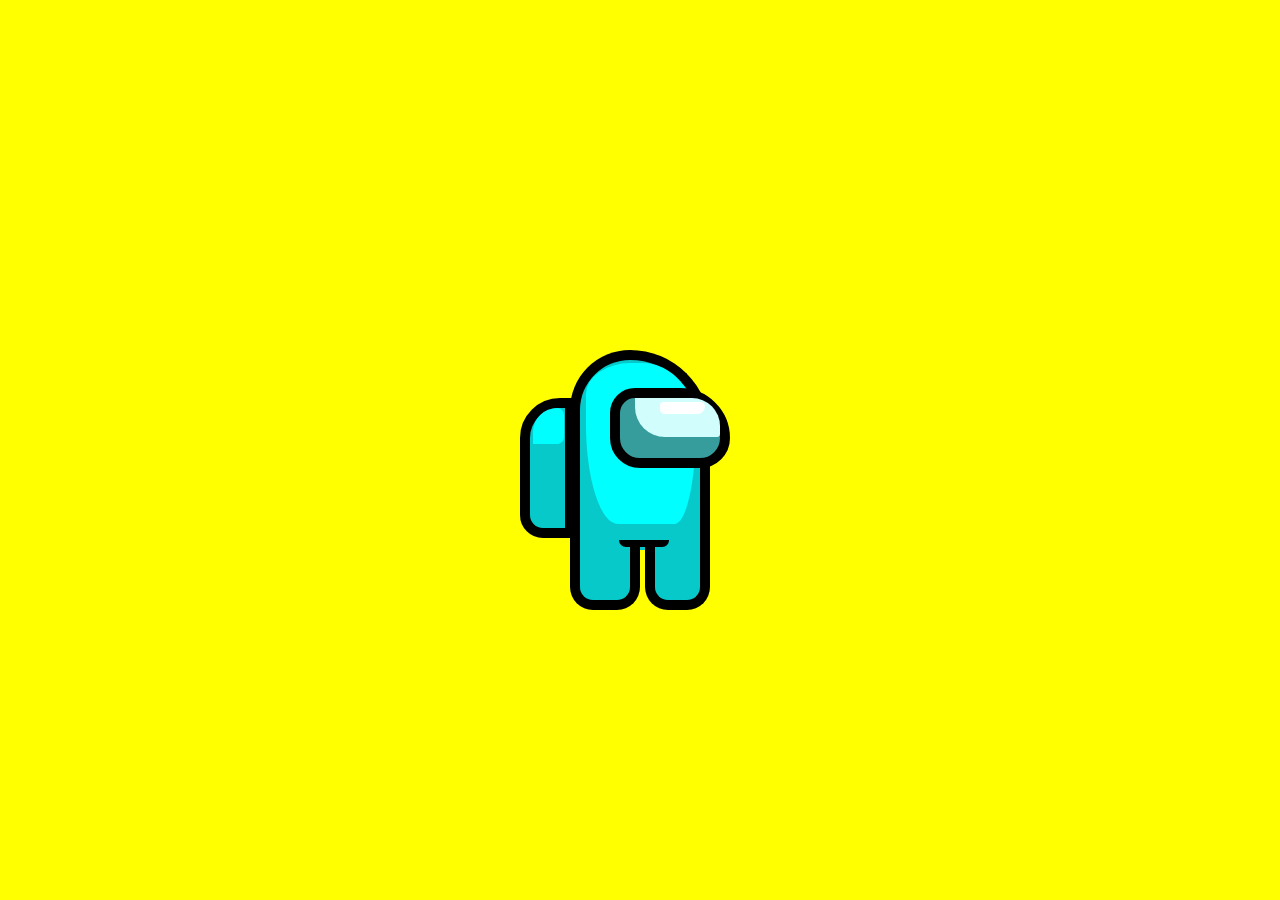
<file: Among US player art/index.html>
<!DOCTYPE html>
<html>
<head>
    <meta charset="UTF-8">
    <meta name="viewport" content="width=device-width, initial-scale=1.0">
    <title>Among Us css art</title>
    <link rel="stylesheet" href="style.css" >
</head>
<body>
    <div class="player">
        <div class="legs">
        <div class="face">
        <div class="back">
            
        </div>
        </div>
        </div>

    </div>
</body>

    
</html>
</file>
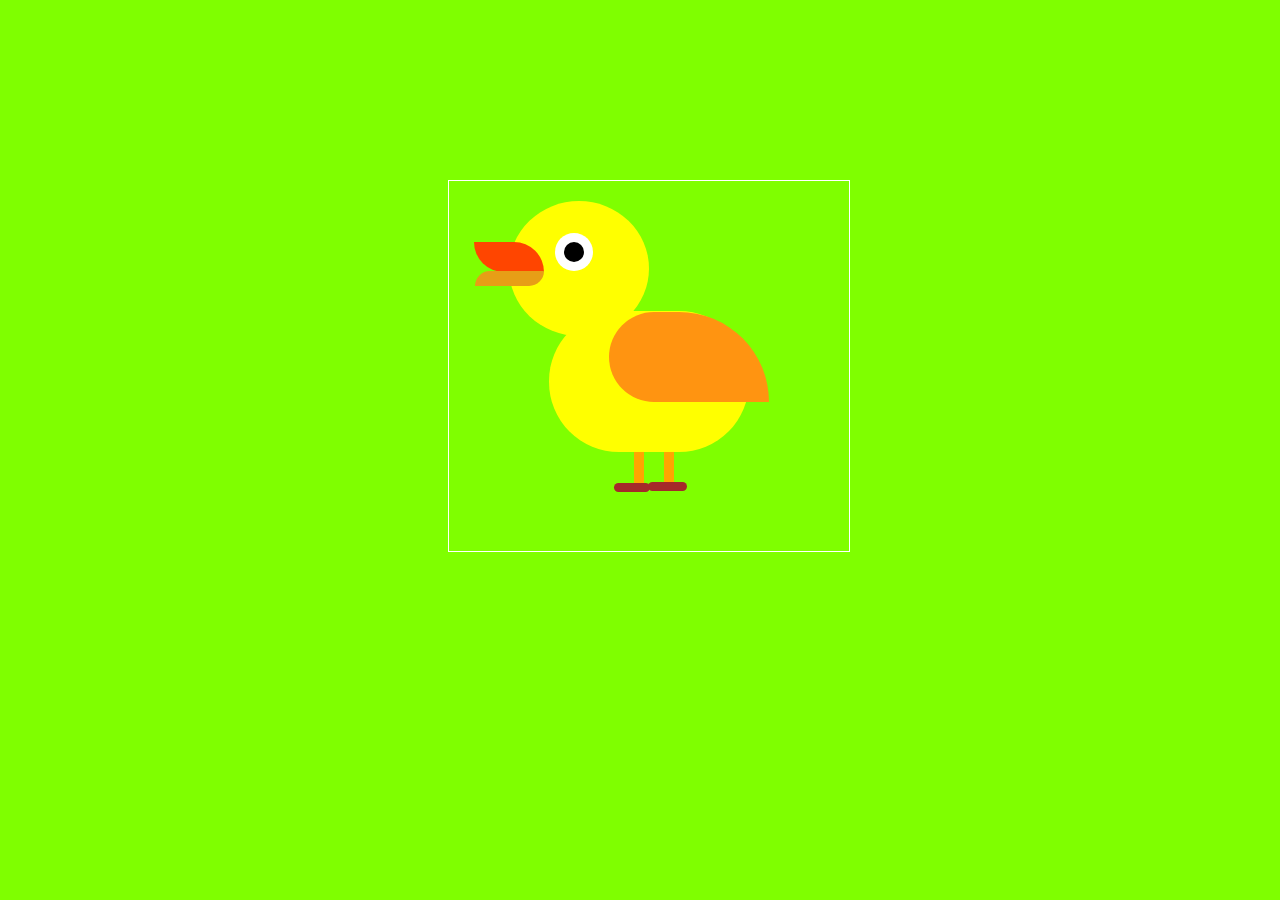
<file: Duck Art/index.html>
<!DOCTYPE html>
<html lang="en">

<head>
    <meta charset="UTF-8" />
    </meta name="viewport" content="width=device-width, initial-scale=1.0">
    <title>Duck CSS art</title>
    <link rel="stylesheet" href="style.css" />
</head>

<body>
    <div class="container">
        <div class="face">

                                                
            <div class="body">
                <div class="feather">
                    <div class="eyes">
                        <div class="beak">
                            <div class="legs">
                                <div class="legs1">
                                    <div class="foot">
                                        <div class="foot1">
                                           

                                        </div>
                                    </div>
                                </div>
                            </div>
                        </div>
                    </div>

                </div>
        </div>

            
        </div>

    </div>

</body>

</html>
</file>
<file: Among US player art/style.css>
* {
    padding: 0;
    margin: 0;
}

body {
    background-color: yellow;
}

.player {
    background-color: rgb(7, 201, 201);

    height: 200px;
    width: 140px;
    margin: auto;
    position: absolute;
    top: 0;
    bottom: 0;
    left: 0;
    right: 0;
    box-sizing: border-box;
    border: 10px solid black;
    border-radius: 60px 80px 0 0;
    border-bottom: none;
    z-index: 1;
}

.player:after {
    background-color: aqua;
    content: "";
    position: absolute;
    width: 92%;
    height: 85%;
    top: 2.5px;
    left: 6px;
    border-radius: 58% 70% 28% 42% / 28% 56% 88% 89%;

}

.legs {
    background-color: rgb(7, 201, 201);
    width: 50px;
    height: 60px;
    border: 10px solid black;
    position: absolute;
    bottom: -60px;
    left: -10px;
    border-top: none;
    border-radius: 0px 0px 23px 23px;
}

.legs:before {
    content: "";
    background-color: rgb(7, 201, 201);
    width: 45px;
    height: 60px;
    position: absolute;
    border: 10px solid black;
    bottom: -10px;
    right: -80px;
    border-top: none;
    border-radius: 0px 0px 23px 23px;
}

.legs:after {
    content: "";
    position: absolute;
    width: 50px;
    background-color: black;
    height: 7px;
    left: 39px;
    border-radius: 0 0 19px 20px;
}

.face {
    width: 100px;
    height: 60px;
    background-color: rgb(54, 156, 156);

    border: 10px solid black;
    top: -152px;
    position: absolute;
    left: 30px;
    z-index: 2;
    border-radius: 25px 50px 30px 30px;

}

.face:before {
    content: "";
    background-color: rgb(209, 253, 253);
    position: absolute;
    width: 85%;
    height: 65%;
    bottom: -6px;
    right: 0;
    top: 0;
    border-radius: 0 28px 3px 30px;
}

.face:after {
    content: "";
    position: absolute;
    background-color: white;
    width: 45%;
    height: 20%;
    left: 40px;
    top: 4px;
    border-radius: 25px 30px 50px 30px;
}

.back {
    width: 35px;
    height: 120px;
    background-color: rgb(7, 201, 201);
    left: -100px;
    position: absolute;
    border: 10px solid black;
    border-radius: 40px 0 0 23px;
}

.back::after {
    width: 88%;
    height: 30%;
    position: absolute;
    content: "";
    background-color: aqua;
    left: 3px;
    border-radius: 29px 8px 8px 1px;

}
</file>
<file: Duck Art/style.css>
* {
    padding: 0;
    margin: 0;
}

body {
    background-color: chartreuse;
}

.container {
    width: 400px;
    height: 370px;
    border: 1px solid white;
    top: 20%;
    position: absolute;
    left: 35%;
}

.face {
    width: 140px;
    height: 135px;
    background-color: yellow;
    border-radius: 50%;
    top: 20px;
    position: absolute;
    left: 60px;

}

.body {
    content: "";
    position: absolute;
    width: 200px;
    height: 141px;
    background-color: yellow;
    top: 110px;
    left: 40px;
    border-radius: 70px;

}
.feather{
    width: 160px;
    height: 90px;
    background-color:rgb(255, 148, 17);
    position: absolute;
    top: 0.8px;
    left: 60px;
    border-radius: 50px 100px 0 50px;
    
}
.eyes{
    width: 20px;
    height: 20px;
    background-color: black;
    position: absolute;
    top: -70px;
    left: -45px;
    border-radius: 50%;
box-shadow: 0 0 0  9px  white;
}
.beak{
    width: 70px;
    height: 30px;
    background-color: orangered;
    position: absolute;
    left: -90px;
    border-radius: 0px 30px ;
}
.beak::before{
    content: "";
    position: absolute;
    width: 69px;
    height: 15px;
    background-color: rgb(231, 158, 22);
    top: 29px;
    left: 1px;
    border-radius: 20px 0 ;

}
.legs{
    width: 10px;
    height: 35px;
    background-color: orange;
    position: absolute;
    top: 210px;
    left: 160px;
}
.legs1{
    position: absolute;
     width: 10px;
    height: 35px;
    background-color: orange;
    left: 30px;

}
.foot{
    width: 39px;
    height: 9px;
    background-color: brown;
    position: absolute;
    top: 30px;
    left: -16px;
    border-radius: 5px;

}
.foot1{
    content: "";
     width: 36px;
    height: 9px;
    background-color: brown;
    position: absolute;
    top: 1px;
    left: -34px;
    border-radius: 5px;
}
</file>
